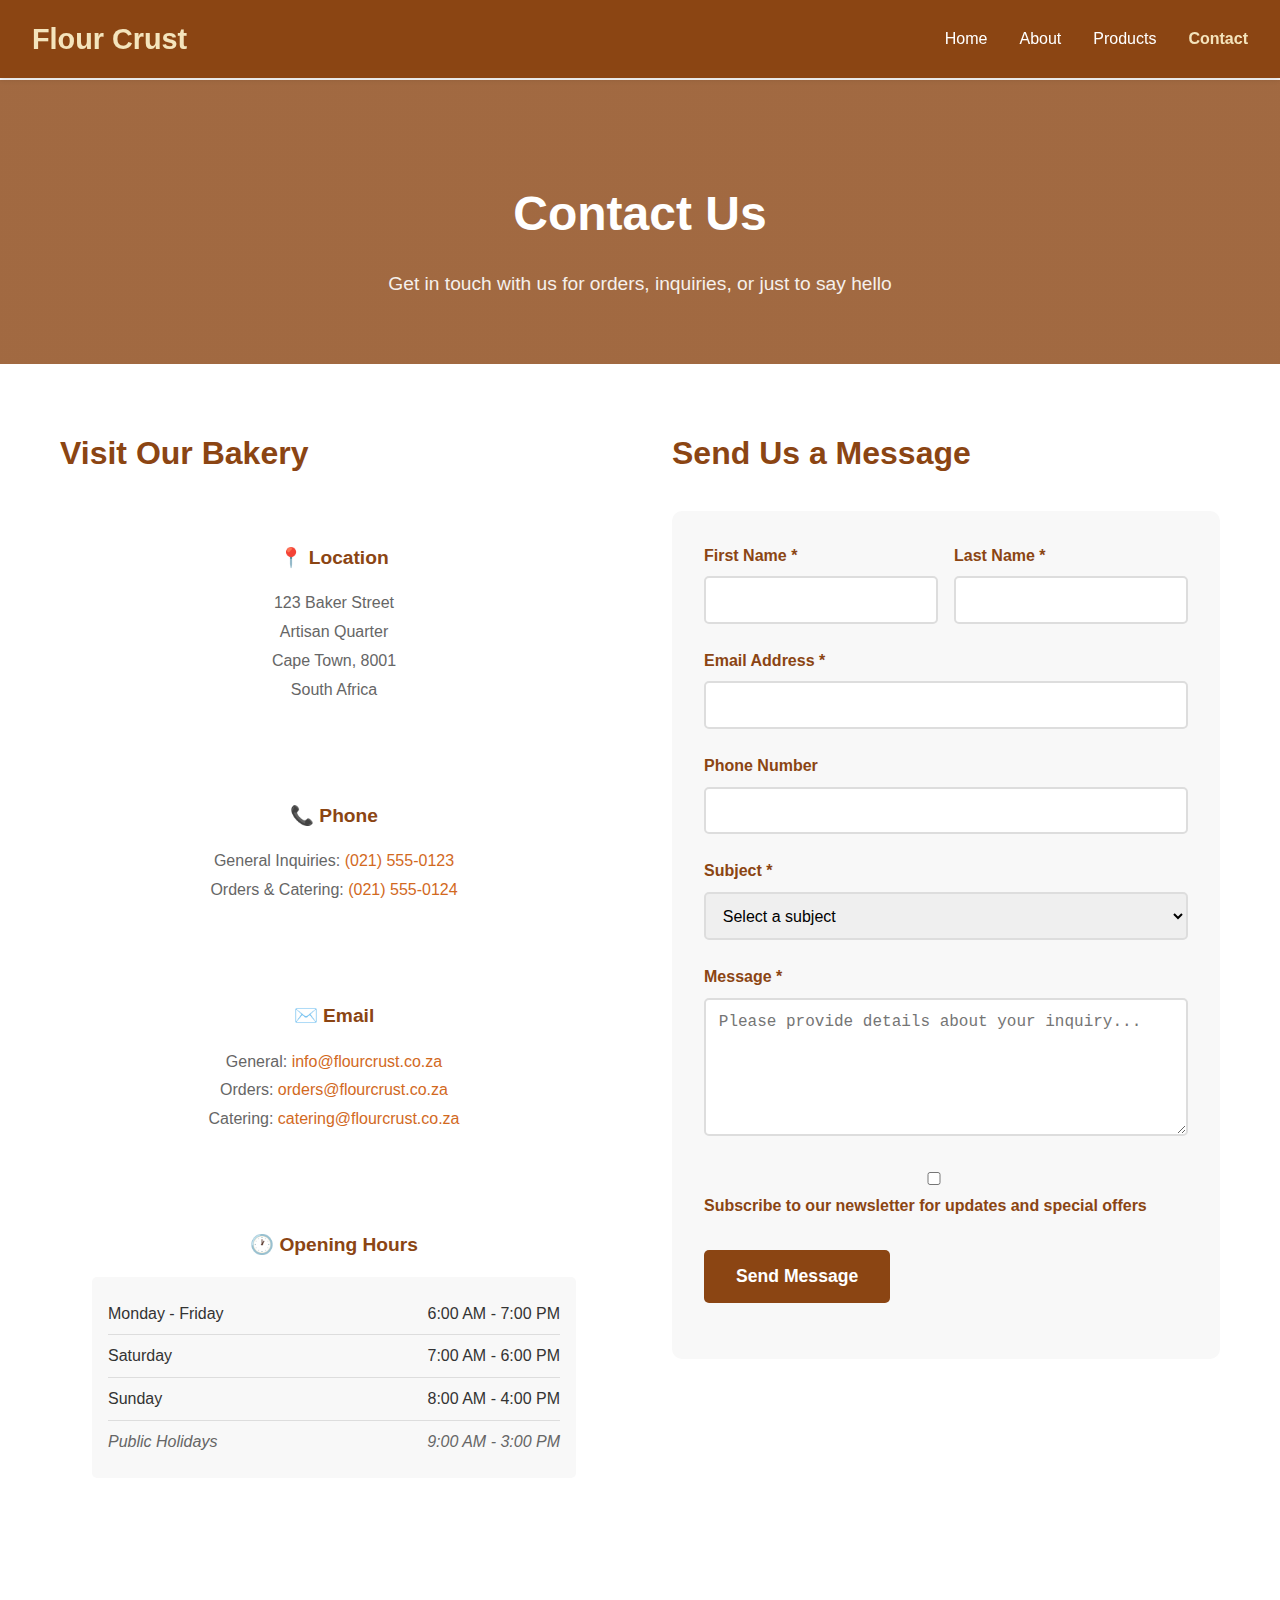
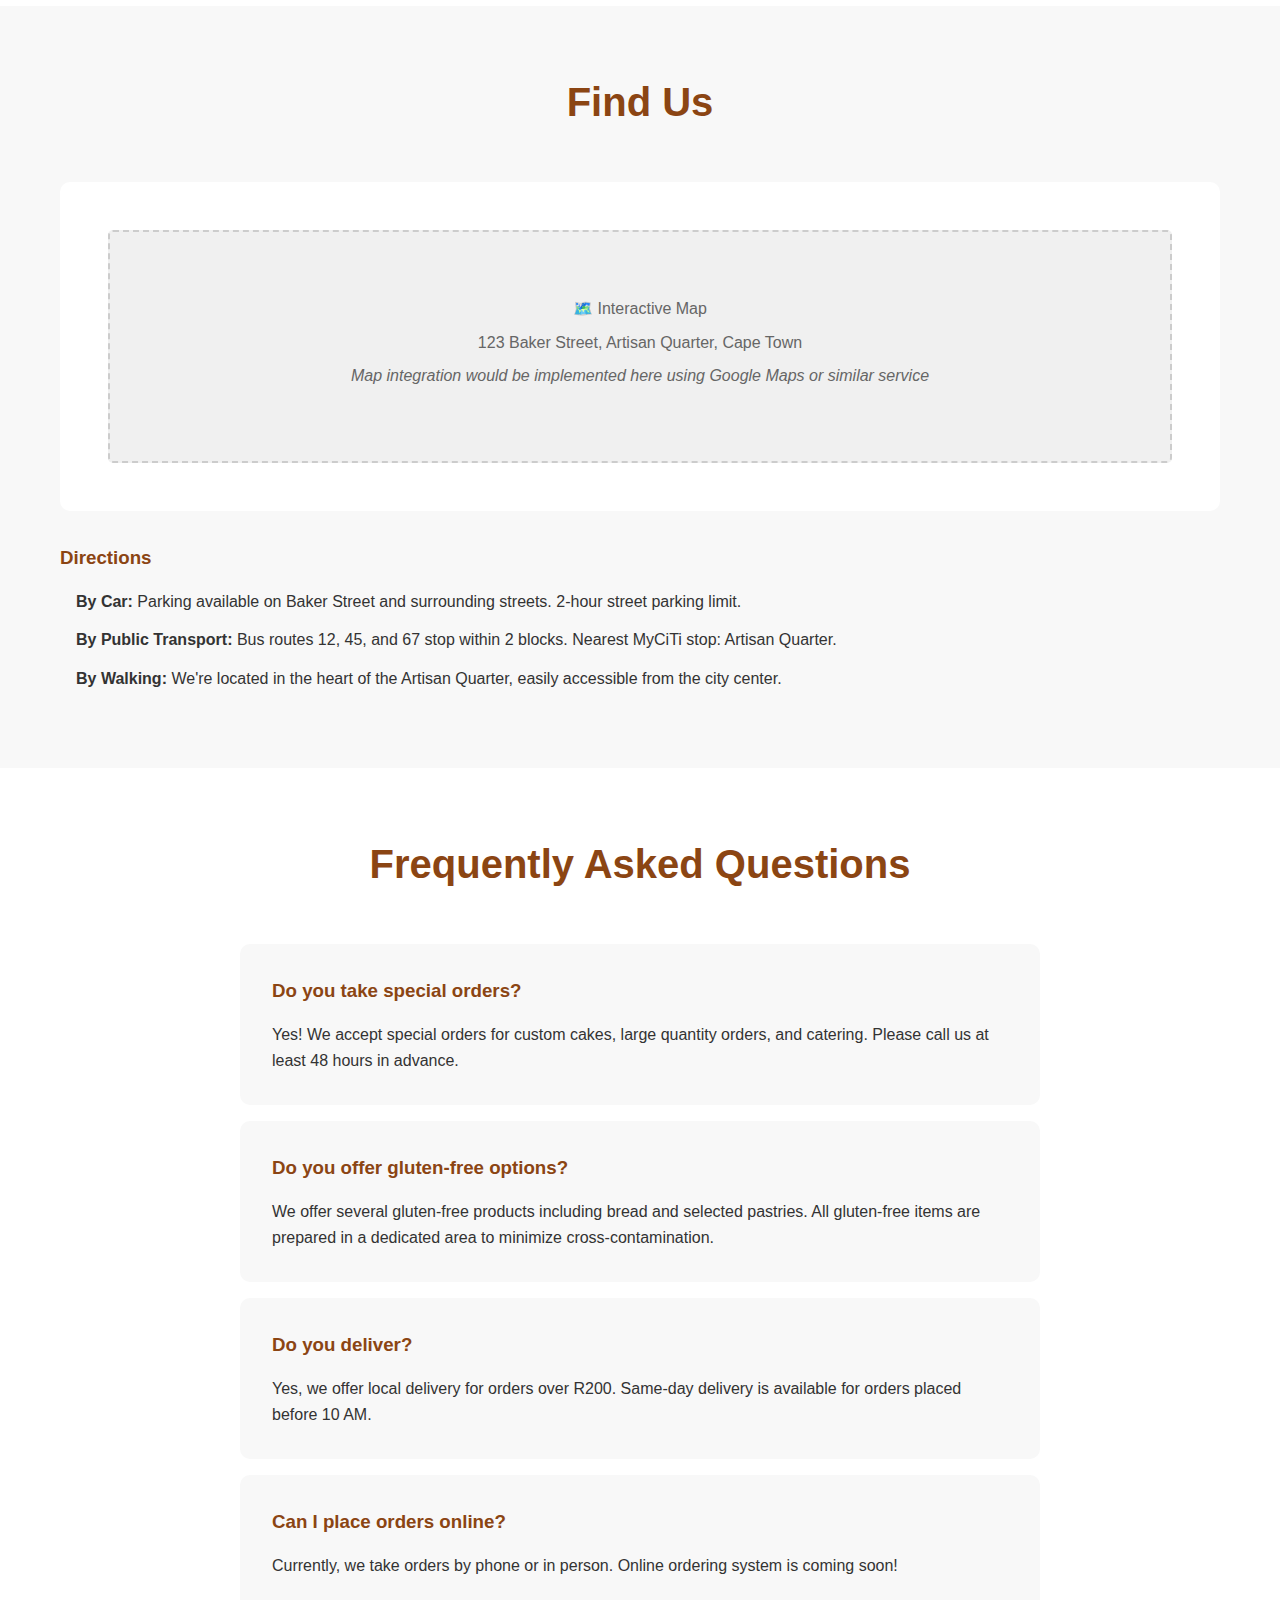
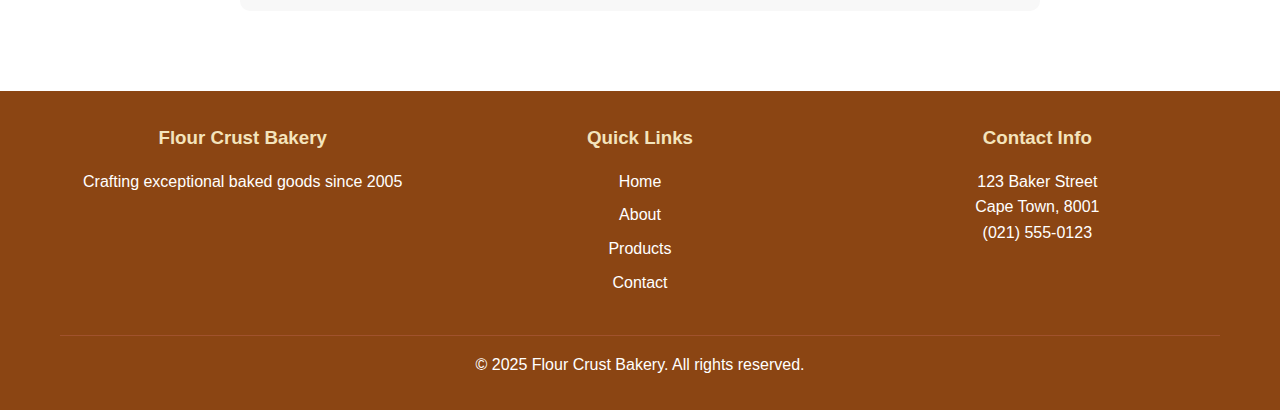
<file: contact.html>
<!DOCTYPE html>
<html lang="en">
<head>
    <meta charset="UTF-8">
    <meta name="viewport" content="width=device-width, initial-scale=1.0">
    <title>Contact Us - Flour Crust</title>
    <link rel="stylesheet" href="styles.css">
</head>
<body>
    <header>
        <nav>
            <div class="logo">
                <h1>Flour Crust</h1>
            </div>
            <ul class="nav-links">
                <li><a href="homepage.html">Home</a></li>
                <li><a href="about.html">About</a></li>
                <li><a href="products.html">Products</a></li>
                <li><a href="contact.html" class="active">Contact</a></li>
            </ul>
        </nav>
    </header>

    <main>
        <section class="page-hero">
            <div class="container">
                <h1>Contact Us</h1>
                <p>Get in touch with us for orders, inquiries, or just to say hello</p>
            </div>
        </section>

        <section class="contact-info-section">
            <div class="container">
                <div class="contact-grid">
                    <div class="contact-details">
                        <h2>Visit Our Bakery</h2>
                        <div class="contact-item">
                            <h3>📍 Location</h3>
                            <p>123 Baker Street<br>
                               Artisan Quarter<br>
                               Cape Town, 8001<br>
                               South Africa</p>
                        </div>

                        <div class="contact-item">
                            <h3>📞 Phone</h3>
                            <p>General Inquiries: <a href="tel:+27215550123">(021) 555-0123</a><br>
                               Orders & Catering: <a href="tel:+27215550124">(021) 555-0124</a></p>
                        </div>

                        <div class="contact-item">
                            <h3>✉️ Email</h3>
                            <p>General: <a href="mailto:info@flourcrust.co.za">info@flourcrust.co.za</a><br>
                               Orders: <a href="mailto:orders@flourcrust.co.za">orders@flourcrust.co.za</a><br>
                               Catering: <a href="mailto:catering@flourcrust.co.za">catering@flourcrust.co.za</a></p>
                        </div>

                        <div class="contact-item">
                            <h3>🕐 Opening Hours</h3>
                            <div class="hours-table">
                                <div class="hours-row">
                                    <span>Monday - Friday</span>
                                    <span>6:00 AM - 7:00 PM</span>
                                </div>
                                <div class="hours-row">
                                    <span>Saturday</span>
                                    <span>7:00 AM - 6:00 PM</span>
                                </div>
                                <div class="hours-row">
                                    <span>Sunday</span>
                                    <span>8:00 AM - 4:00 PM</span>
                                </div>
                                <div class="hours-row holiday">
                                    <span>Public Holidays</span>
                                    <span>9:00 AM - 3:00 PM</span>
                                </div>
                            </div>
                        </div>
                    </div>

                    <div class="contact-form-section">
                        <h2>Send Us a Message</h2>
                        <form class="contact-form" id="contactForm">
                            <div class="form-row">
                                <div class="form-group">
                                    <label for="firstName">First Name *</label>
                                    <input type="text" id="firstName" name="firstName" required>
                                </div>
                                <div class="form-group">
                                    <label for="lastName">Last Name *</label>
                                    <input type="text" id="lastName" name="lastName" required>
                                </div>
                            </div>

                            <div class="form-group">
                                <label for="email">Email Address *</label>
                                <input type="email" id="email" name="email" required>
                            </div>

                            <div class="form-group">
                                <label for="phone">Phone Number</label>
                                <input type="tel" id="phone" name="phone">
                            </div>

                            <div class="form-group">
                                <label for="subject">Subject *</label>
                                <select id="subject" name="subject" required>
                                    <option value="">Select a subject</option>
                                    <option value="general">General Inquiry</option>
                                    <option value="order">Place an Order</option>
                                    <option value="catering">Catering Services</option>
                                    <option value="custom">Custom Cake Order</option>
                                    <option value="feedback">Feedback</option>
                                    <option value="complaint">Complaint</option>
                                    <option value="other">Other</option>
                                </select>
                            </div>

                            <div class="form-group">
                                <label for="message">Message *</label>
                                <textarea id="message" name="message" rows="6" required placeholder="Please provide details about your inquiry..."></textarea>
                            </div>

                            <div class="form-group checkbox-group">
                                <label class="checkbox-label">
                                    <input type="checkbox" id="newsletter" name="newsletter">
                                    <span class="checkmark"></span>
                                    Subscribe to our newsletter for updates and special offers
                                </label>
                            </div>

                            <div class="form-group">
                                <button type="submit" class="submit-button">Send Message</button>
                            </div>
                        </form>
                    </div>
                </div>
            </div>
        </section>

        <section class="map-section">
            <div class="container">
                <h2>Find Us</h2>
                <div class="map-container">
                    <div class="map-placeholder">
                        <p>🗺️ Interactive Map</p>
                        <p>123 Baker Street, Artisan Quarter, Cape Town</p>
                        <p><em>Map integration would be implemented here using Google Maps or similar service</em></p>
                    </div>
                </div>
                <div class="directions">
                    <h3>Directions</h3>
                    <ul>
                        <li><strong>By Car:</strong> Parking available on Baker Street and surrounding streets. 2-hour street parking limit.</li>
                        <li><strong>By Public Transport:</strong> Bus routes 12, 45, and 67 stop within 2 blocks. Nearest MyCiTi stop: Artisan Quarter.</li>
                        <li><strong>By Walking:</strong> We're located in the heart of the Artisan Quarter, easily accessible from the city center.</li>
                    </ul>
                </div>
            </div>
        </section>

        <section class="faq-section">
            <div class="container">
                <h2>Frequently Asked Questions</h2>
                <div class="faq-list">
                    <div class="faq-item">
                        <h3>Do you take special orders?</h3>
                        <p>Yes! We accept special orders for custom cakes, large quantity orders, and catering. Please call us at least 48 hours in advance.</p>
                    </div>
                    <div class="faq-item">
                        <h3>Do you offer gluten-free options?</h3>
                        <p>We offer several gluten-free products including bread and selected pastries. All gluten-free items are prepared in a dedicated area to minimize cross-contamination.</p>
                    </div>
                    <div class="faq-item">
                        <h3>Do you deliver?</h3>
                        <p>Yes, we offer local delivery for orders over R200. Same-day delivery is available for orders placed before 10 AM.</p>
                    </div>
                    <div class="faq-item">
                        <h3>Can I place orders online?</h3>
                        <p>Currently, we take orders by phone or in person. Online ordering system is coming soon!</p>
                    </div>
                </div>
            </div>
        </section>
    </main>

    <footer>
        <div class="container">
            <div class="footer-content">
                <div class="footer-section">
                    <h3>Flour Crust Bakery</h3>
                    <p>Crafting exceptional baked goods since 2005</p>
                </div>
                <div class="footer-section">
                    <h3>Quick Links</h3>
                    <ul>
                        <li><a href="homepage.html">Home</a></li>
                        <li><a href="about.html">About</a></li>
                        <li><a href="products.html">Products</a></li>
                        <li><a href="contact.html">Contact</a></li>
                    </ul>
                </div>
                <div class="footer-section">
                    <h3>Contact Info</h3>
                    <p>123 Baker Street<br>Cape Town, 8001<br>(021) 555-0123</p>
                </div>
            </div>
            <div class="footer-bottom">
                <p>&copy; 2025 Flour Crust Bakery. All rights reserved.</p>
            </div>
        </div>
    </footer>

    <script src="script.js"></script>
</body>
</html>
</file>
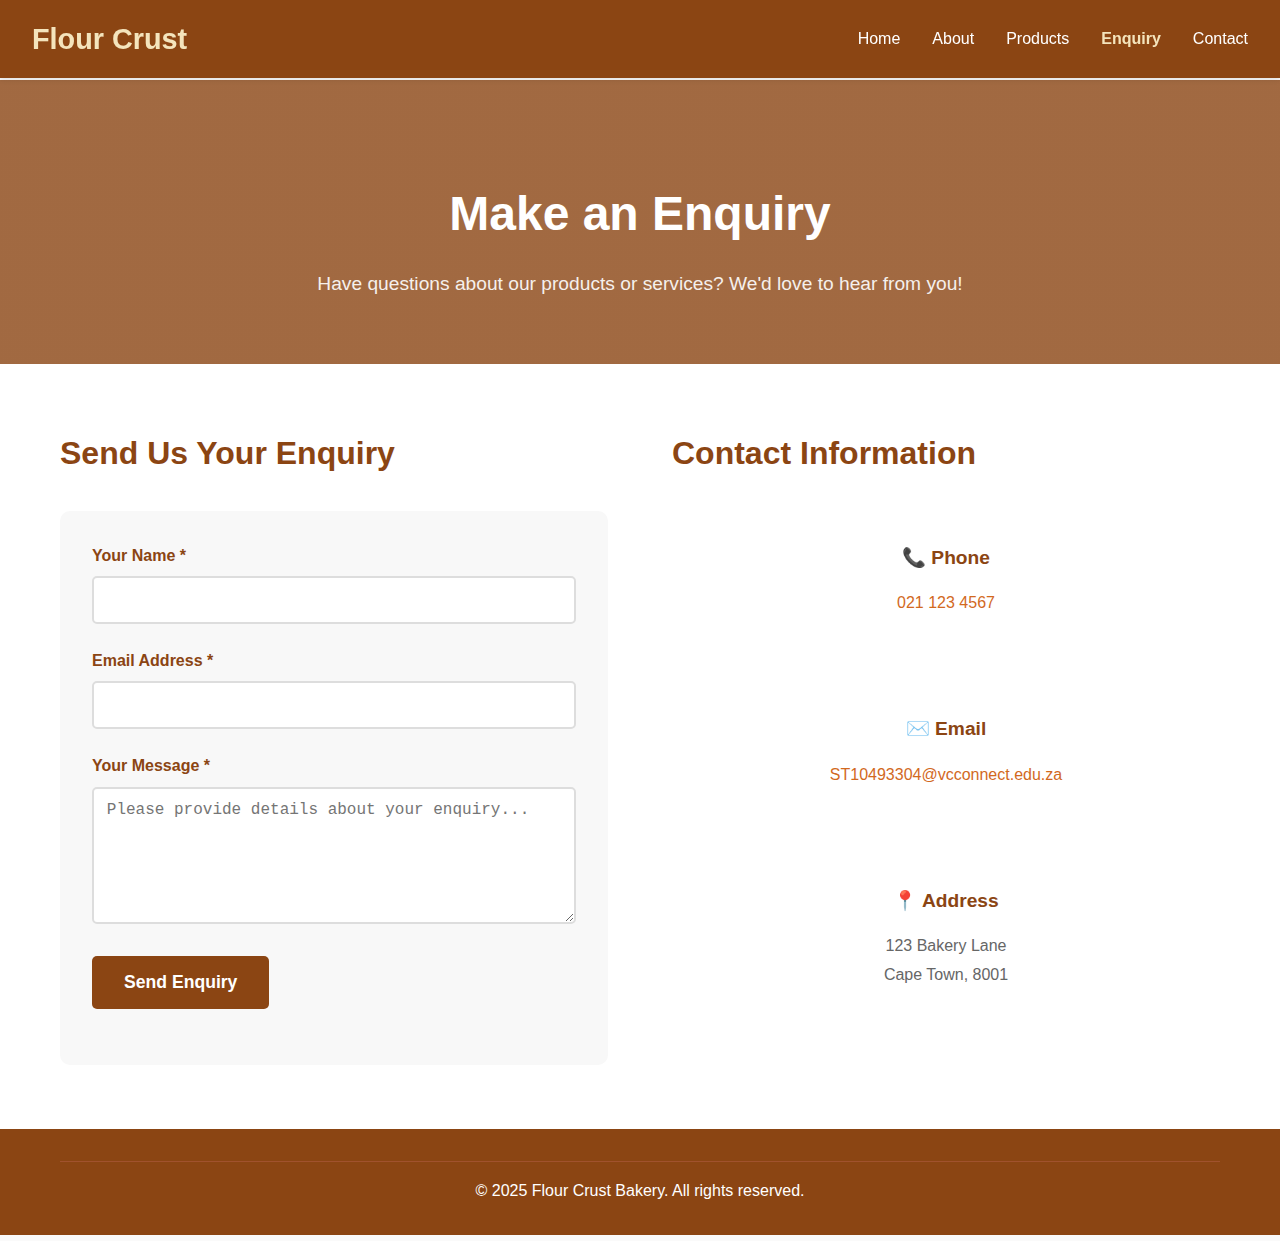
<file: enquiry.html>
<!DOCTYPE html>
<html lang="en">
<head>
    <meta charset="UTF-8">
    <meta name="viewport" content="width=device-width, initial-scale=1.0">
    <title>Enquiry - Flour Crust</title>
    <link rel="stylesheet" href="styles.css">
</head>
<body>
    <header>
        <nav>
            <div class="logo">
                <h1>Flour Crust</h1>
            </div>
            <ul class="nav-links">
                <li><a href="homepage.html">Home</a></li>
                <li><a href="about.html">About</a></li>
                <li><a href="products.html">Products</a></li>
                <li><a href="enquiry.html" class="active">Enquiry</a></li>
                <li><a href="contact.html">Contact</a></li>
            </ul>
        </nav>
    </header>

    <main>
        <section class="page-hero">
            <div class="container">
                <h1>Make an Enquiry</h1>
                <p>Have questions about our products or services? We'd love to hear from you!</p>
            </div>
        </section>

        <section class="contact-info-section">
            <div class="container">
                <div class="contact-grid">
                    <div class="contact-form-section">
                        <h2>Send Us Your Enquiry</h2>
                        <form class="contact-form" id="enquiryForm">
                            <div class="form-group">
                                <label for="name">Your Name *</label>
                                <input type="text" id="name" name="name" required>
                            </div>

                            <div class="form-group">
                                <label for="email">Email Address *</label>
                                <input type="email" id="email" name="email" required>
                            </div>

                            <div class="form-group">
                                <label for="message">Your Message *</label>
                                <textarea id="message" name="message" rows="6" required placeholder="Please provide details about your enquiry..."></textarea>
                            </div>

                            <div class="form-group">
                                <button type="submit" class="submit-button">Send Enquiry</button>
                            </div>
                        </form>
                    </div>

                    <div class="contact-details">
                        <h2>Contact Information</h2>
                        <div class="contact-item">
                            <h3>📞 Phone</h3>
                            <p><a href="tel:+27211234567">021 123 4567</a></p>
                        </div>

                        <div class="contact-item">
                            <h3>✉️ Email</h3>
                            <p><a href="mailto:ST10493304@vcconnect.edu.za">ST10493304@vcconnect.edu.za</a></p>
                        </div>

                        <div class="contact-item">
                            <h3>📍 Address</h3>
                            <p>123 Bakery Lane<br>Cape Town, 8001</p>
                        </div>
                    </div>
                </div>
            </div>
        </section>
    </main>

    <footer>
        <div class="container">
            <div class="footer-bottom">
                <p>&copy; 2025 Flour Crust Bakery. All rights reserved.</p>
            </div>
        </div>
    </footer>

    <script src="script.js"></script>
</body>
</html>
</file>
<file: styles.css>
/* Reset and base styles */
* {
    margin: 0;
    padding: 0;
    box-sizing: border-box;
}

body {
    font-family: 'Arial', sans-serif;
    line-height: 1.6;
    color: #333;
    background-color: #fafafa;
}

.container {
    max-width: 1200px;
    margin: 0 auto;
    padding: 0 20px;
}

/* Header and Navigation */
header {
    background-color: #8B4513;
    color: white;
    position: fixed;
    width: 100%;
    top: 0;
    z-index: 1000;
    box-shadow: 0 2px 5px rgba(0,0,0,0.1);
}

nav {
    display: flex;
    justify-content: space-between;
    align-items: center;
    padding: 1rem 2rem;
}

.logo h1 {
    font-size: 1.8rem;
    font-weight: bold;
    color: #F4E4BC;
}

.nav-links {
    display: flex;
    list-style: none;
    gap: 2rem;
}

.nav-links a {
    color: white;
    text-decoration: none;
    font-weight: 500;
    transition: color 0.3s ease;
}

.nav-links a:hover {
    color: #F4E4BC;
}

.nav-links a.active {
    color: #F4E4BC;
    font-weight: bold;
}

/* Main content */
main {
    margin-top: 80px;
}

/* Hero section */
.hero {
    background: linear-gradient(rgba(139, 69, 19, 0.7), rgba(139, 69, 19, 0.7)), 
                url('images/bakery-hero.jpg') center/cover;
    height: 70vh;
    display: flex;
    align-items: center;
    justify-content: center;
    text-align: center;
    color: white;
}

.hero-content h2 {
    font-size: 3rem;
    margin-bottom: 1rem;
    text-shadow: 2px 2px 4px rgba(0,0,0,0.5);
}

.hero-content p {
    font-size: 1.2rem;
    margin-bottom: 2rem;
    max-width: 600px;
}

.cta-button {
    background-color: #D2691E;
    color: white;
    padding: 15px 30px;
    border: none;
    border-radius: 5px;
    font-size: 1.1rem;
    font-weight: bold;
    cursor: pointer;
    transition: background-color 0.3s ease;
}

.cta-button:hover {
    background-color: #CD853F;
}

/* About section */
.about {
    padding: 4rem 0;
    background-color: white;
}

.about h2 {
    text-align: center;
    font-size: 2.5rem;
    margin-bottom: 2rem;
    color: #8B4513;
}

.about p {
    font-size: 1.1rem;
    text-align: center;
    margin-bottom: 3rem;
    max-width: 800px;
    margin-left: auto;
    margin-right: auto;
}

.features {
    display: grid;
    grid-template-columns: repeat(auto-fit, minmax(250px, 1fr));
    gap: 2rem;
    margin-top: 3rem;
}

.feature {
    text-align: center;
    padding: 2rem;
    background-color: #F4E4BC;
    border-radius: 10px;
}

.feature h3 {
    color: #8B4513;
    margin-bottom: 1rem;
    font-size: 1.3rem;
}

/* Products section */
.products {
    padding: 4rem 0;
    background-color: #f8f8f8;
}

.products h2 {
    text-align: center;
    font-size: 2.5rem;
    margin-bottom: 3rem;
    color: #8B4513;
}

.product-grid {
    display: grid;
    grid-template-columns: repeat(auto-fit, minmax(280px, 1fr));
    gap: 2rem;
}

.product-card {
    background-color: white;
    border-radius: 10px;
    overflow: hidden;
    box-shadow: 0 4px 6px rgba(0,0,0,0.1);
    transition: transform 0.3s ease;
}

.product-card:hover {
    transform: translateY(-5px);
}

.product-card img {
    width: 100%;
    height: 200px;
    object-fit: cover;
}

.product-card h3 {
    padding: 1rem 1rem 0.5rem;
    color: #8B4513;
    font-size: 1.3rem;
}

.product-card p {
    padding: 0 1rem;
    color: #666;
    margin-bottom: 1rem;
}

.product-card .price {
    display: block;
    padding: 0 1rem 1rem;
    font-size: 1.2rem;
    font-weight: bold;
    color: #D2691E;
}

/* Contact section */
.contact {
    padding: 4rem 0;
    background-color: white;
}

.contact h2 {
    text-align: center;
    font-size: 2.5rem;
    margin-bottom: 3rem;
    color: #8B4513;
}

.contact-info {
    display: grid;
    grid-template-columns: repeat(auto-fit, minmax(250px, 1fr));
    gap: 2rem;
}

.contact-item {
    text-align: center;
    padding: 2rem;
}

.contact-item h3 {
    color: #8B4513;
    margin-bottom: 1rem;
    font-size: 1.3rem;
}

.contact-item p {
    color: #666;
    line-height: 1.8;
}

/* Footer */
footer {
    background-color: #8B4513;
    color: white;
    text-align: center;
    padding: 2rem 0;
}

/* Responsive design */
@media (max-width: 768px) {
    nav {
        flex-direction: column;
        gap: 1rem;
    }
    
    .nav-links {
        gap: 1rem;
    }
    
    .hero-content h2 {
        font-size: 2rem;
    }
    
    .hero-content p {
        font-size: 1rem;
    }
    
    main {
        margin-top: 120px;
    }
}

@media (max-width: 480px) {
    .nav-links {
        flex-direction: column;
        gap: 0.5rem;
    }
    
    .hero-content h2 {
        font-size: 1.8rem;
    }
    
    .product-grid {
        grid-template-columns: 1fr;
    }
    
    main {
        margin-top: 160px;
    }
}

/* Additional styles for new pages */

/* Page Hero */
.page-hero {
    background: linear-gradient(rgba(139, 69, 19, 0.8), rgba(139, 69, 19, 0.8));
    color: white;
    padding: 6rem 0 4rem;
    text-align: center;
}

.page-hero h1 {
    font-size: 3rem;
    margin-bottom: 1rem;
}

.page-hero p {
    font-size: 1.2rem;
    opacity: 0.9;
}

/* Homepage specific styles */
.hero-buttons {
    display: flex;
    gap: 1rem;
    justify-content: center;
    flex-wrap: wrap;
}

.cta-button.secondary {
    background-color: transparent;
    border: 2px solid white;
}

.cta-button.secondary:hover {
    background-color: white;
    color: #8B4513;
}

.featured {
    padding: 4rem 0;
    background-color: #f8f8f8;
}

.featured h2 {
    text-align: center;
    font-size: 2.5rem;
    margin-bottom: 3rem;
    color: #8B4513;
}

.featured-grid {
    display: grid;
    grid-template-columns: repeat(auto-fit, minmax(500px, 1fr));
    gap: 3rem;
}

.featured-item {
    background: white;
    border-radius: 10px;
    overflow: hidden;
    box-shadow: 0 4px 6px rgba(0,0,0,0.1);
    display: flex;
}

.featured-item img {
    width: 200px;
    height: 150px;
    object-fit: cover;
}

.featured-content {
    padding: 2rem;
}

.featured-content h3 {
    color: #8B4513;
    margin-bottom: 1rem;
}

.learn-more {
    color: #D2691E;
    text-decoration: none;
    font-weight: bold;
}

.learn-more:hover {
    text-decoration: underline;
}

.why-choose-us {
    padding: 4rem 0;
    background-color: white;
}

.why-choose-us h2 {
    text-align: center;
    font-size: 2.5rem;
    margin-bottom: 3rem;
    color: #8B4513;
}

.reasons-grid {
    display: grid;
    grid-template-columns: repeat(auto-fit, minmax(250px, 1fr));
    gap: 2rem;
}

.reason {
    text-align: center;
    padding: 2rem;
}

.reason-icon {
    font-size: 3rem;
    margin-bottom: 1rem;
}

.reason h3 {
    color: #8B4513;
    margin-bottom: 1rem;
}

.testimonials {
    padding: 4rem 0;
    background-color: #f8f8f8;
}

.testimonials h2 {
    text-align: center;
    font-size: 2.5rem;
    margin-bottom: 3rem;
    color: #8B4513;
}

.testimonials-grid {
    display: grid;
    grid-template-columns: repeat(auto-fit, minmax(300px, 1fr));
    gap: 2rem;
}

.testimonial {
    background: white;
    padding: 2rem;
    border-radius: 10px;
    box-shadow: 0 2px 4px rgba(0,0,0,0.1);
}

.testimonial blockquote {
    font-style: italic;
    margin-bottom: 1rem;
    color: #666;
}

.testimonial cite {
    font-weight: bold;
    color: #8B4513;
}

/* About page styles */
.about-story {
    padding: 4rem 0;
    background-color: white;
}

.story-content {
    display: grid;
    grid-template-columns: 2fr 1fr;
    gap: 3rem;
    align-items: center;
}

.story-text h2 {
    color: #8B4513;
    margin-bottom: 2rem;
    font-size: 2.5rem;
}

.story-text p {
    margin-bottom: 1.5rem;
    line-height: 1.8;
}

.story-image img {
    width: 100%;
    border-radius: 10px;
}

.our-values {
    padding: 4rem 0;
    background-color: #f8f8f8;
}

.our-values h2 {
    text-align: center;
    font-size: 2.5rem;
    margin-bottom: 3rem;
    color: #8B4513;
}

.values-grid {
    display: grid;
    grid-template-columns: repeat(auto-fit, minmax(250px, 1fr));
    gap: 2rem;
}

.value {
    background: white;
    padding: 2rem;
    border-radius: 10px;
    text-align: center;
}

.value h3 {
    color: #8B4513;
    margin-bottom: 1rem;
}

.team {
    padding: 4rem 0;
    background-color: white;
}

.team h2 {
    text-align: center;
    font-size: 2.5rem;
    margin-bottom: 3rem;
    color: #8B4513;
}

.team-grid {
    display: grid;
    grid-template-columns: repeat(auto-fit, minmax(250px, 1fr));
    gap: 2rem;
}

.team-member {
    text-align: center;
    padding: 2rem;
    background-color: #f8f8f8;
    border-radius: 10px;
}

.member-image {
    margin-bottom: 1rem;
}

.placeholder-image {
    font-size: 4rem;
    margin-bottom: 1rem;
}

.team-member h3 {
    color: #8B4513;
    margin-bottom: 0.5rem;
}

.role {
    color: #D2691E;
    font-weight: bold;
    margin-bottom: 1rem;
}

.our-process {
    padding: 4rem 0;
    background-color: #f8f8f8;
}

.our-process h2 {
    text-align: center;
    font-size: 2.5rem;
    margin-bottom: 3rem;
    color: #8B4513;
}

.process-steps {
    display: grid;
    grid-template-columns: repeat(auto-fit, minmax(250px, 1fr));
    gap: 2rem;
}

.step {
    background: white;
    padding: 2rem;
    border-radius: 10px;
    text-align: center;
}

.step-number {
    background: #8B4513;
    color: white;
    width: 50px;
    height: 50px;
    border-radius: 50%;
    display: flex;
    align-items: center;
    justify-content: center;
    font-size: 1.5rem;
    font-weight: bold;
    margin: 0 auto 1rem;
}

.step h3 {
    color: #8B4513;
    margin-bottom: 1rem;
}

/* Products page styles */
.product-categories {
    padding: 2rem 0;
    background-color: white;
}

.category-tabs {
    display: flex;
    justify-content: center;
    gap: 1rem;
    flex-wrap: wrap;
}

.tab-button {
    background: #f8f8f8;
    border: 2px solid #8B4513;
    color: #8B4513;
    padding: 0.8rem 1.5rem;
    border-radius: 5px;
    cursor: pointer;
    font-weight: bold;
    transition: all 0.3s ease;
}

.tab-button.active,
.tab-button:hover {
    background: #8B4513;
    color: white;
}

.products-grid {
    padding: 4rem 0;
    background-color: #f8f8f8;
}

.product-items {
    display: grid;
    grid-template-columns: repeat(auto-fit, minmax(350px, 1fr));
    gap: 2rem;
}

.product-item {
    background: white;
    border-radius: 10px;
    overflow: hidden;
    box-shadow: 0 4px 6px rgba(0,0,0,0.1);
    transition: transform 0.3s ease;
}

.product-item:hover {
    transform: translateY(-5px);
}

.product-image {
    position: relative;
    height: 200px;
}

.product-image img {
    width: 100%;
    height: 100%;
    object-fit: cover;
}

.product-badge {
    position: absolute;
    top: 10px;
    right: 10px;
    background: #D2691E;
    color: white;
    padding: 0.3rem 0.8rem;
    border-radius: 15px;
    font-size: 0.8rem;
    font-weight: bold;
}

.product-info {
    padding: 1.5rem;
}

.product-info h3 {
    color: #8B4513;
    margin-bottom: 1rem;
    font-size: 1.3rem;
}

.product-description {
    color: #666;
    margin-bottom: 1rem;
    line-height: 1.6;
}

.product-details {
    margin-bottom: 1.5rem;
    font-size: 0.9rem;
}

.ingredients,
.allergens {
    display: block;
    margin-bottom: 0.5rem;
    color: #888;
}

.product-footer {
    display: flex;
    justify-content: space-between;
    align-items: center;
}

.price {
    font-size: 1.2rem;
    font-weight: bold;
    color: #8B4513;
}

.add-to-cart {
    background: #D2691E;
    color: white;
    border: none;
    padding: 0.8rem 1.5rem;
    border-radius: 5px;
    cursor: pointer;
    font-weight: bold;
    transition: background-color 0.3s ease;
}

.add-to-cart:hover {
    background: #CD853F;
}

.order-info {
    padding: 4rem 0;
    background-color: white;
}

.order-info h2 {
    text-align: center;
    font-size: 2.5rem;
    margin-bottom: 3rem;
    color: #8B4513;
}

.info-grid {
    display: grid;
    grid-template-columns: repeat(auto-fit, minmax(300px, 1fr));
    gap: 2rem;
}

.info-item {
    text-align: center;
    padding: 2rem;
    background-color: #f8f8f8;
    border-radius: 10px;
}

.info-item h3 {
    color: #8B4513;
    margin-bottom: 1rem;
    font-size: 1.3rem;
}

/* Contact page styles */
.contact-info-section {
    padding: 4rem 0;
    background-color: white;
}

.contact-grid {
    display: grid;
    grid-template-columns: 1fr 1fr;
    gap: 4rem;
}

.contact-details h2,
.contact-form-section h2 {
    color: #8B4513;
    margin-bottom: 2rem;
    font-size: 2rem;
}

.contact-item {
    margin-bottom: 2rem;
}

.contact-item h3 {
    color: #8B4513;
    margin-bottom: 1rem;
    font-size: 1.2rem;
}

.contact-item a {
    color: #D2691E;
    text-decoration: none;
}

.contact-item a:hover {
    text-decoration: underline;
}

.hours-table {
    background: #f8f8f8;
    border-radius: 5px;
    padding: 1rem;
}

.hours-row {
    display: flex;
    justify-content: space-between;
    padding: 0.5rem 0;
    border-bottom: 1px solid #ddd;
}

.hours-row:last-child {
    border-bottom: none;
}

.hours-row.holiday {
    font-style: italic;
    color: #666;
}

/* Contact form styles */
.contact-form {
    background: #f8f8f8;
    padding: 2rem;
    border-radius: 10px;
}

.form-row {
    display: grid;
    grid-template-columns: 1fr 1fr;
    gap: 1rem;
}

.form-group {
    margin-bottom: 1.5rem;
}

.form-group label {
    display: block;
    margin-bottom: 0.5rem;
    color: #8B4513;
    font-weight: bold;
}

.form-group input,
.form-group select,
.form-group textarea {
    width: 100%;
    padding: 0.8rem;
    border: 2px solid #ddd;
    border-radius: 5px;
    font-size: 1rem;
    transition: border-color 0.3s ease;
}

.form-group input:focus,
.form-group select:focus,
.form-group textarea:focus {
    outline: none;
    border-color: #8B4513;
}

.checkbox-group {
    display: flex;
    align-items: center;
    gap: 0.5rem;
}

.checkbox-label {
    display: flex;
    align-items: center;
    cursor: pointer;
}

.submit-button {
    background: #8B4513;
    color: white;
    padding: 1rem 2rem;
    border: none;
    border-radius: 5px;
    font-size: 1.1rem;
    font-weight: bold;
    cursor: pointer;
    transition: background-color 0.3s ease;
}

.submit-button:hover {
    background: #A0522D;
}

.map-section {
    padding: 4rem 0;
    background-color: #f8f8f8;
}

.map-section h2 {
    text-align: center;
    font-size: 2.5rem;
    margin-bottom: 3rem;
    color: #8B4513;
}

.map-container {
    background: white;
    border-radius: 10px;
    padding: 3rem;
    text-align: center;
    margin-bottom: 2rem;
}

.map-placeholder {
    background: #f0f0f0;
    padding: 4rem;
    border-radius: 5px;
    border: 2px dashed #ccc;
}

.map-placeholder p {
    margin-bottom: 0.5rem;
    color: #666;
}

.directions h3 {
    color: #8B4513;
    margin-bottom: 1rem;
}

.directions ul {
    list-style: none;
}

.directions li {
    margin-bottom: 0.8rem;
    padding-left: 1rem;
}

.faq-section {
    padding: 4rem 0;
    background-color: white;
}

.faq-section h2 {
    text-align: center;
    font-size: 2.5rem;
    margin-bottom: 3rem;
    color: #8B4513;
}

.faq-list {
    max-width: 800px;
    margin: 0 auto;
}

.faq-item {
    background: #f8f8f8;
    padding: 2rem;
    border-radius: 10px;
    margin-bottom: 1rem;
}

.faq-item h3 {
    color: #8B4513;
    margin-bottom: 1rem;
}

/* Footer enhancements */
.footer-content {
    display: grid;
    grid-template-columns: repeat(auto-fit, minmax(250px, 1fr));
    gap: 2rem;
    margin-bottom: 2rem;
}

.footer-section h3 {
    color: #F4E4BC;
    margin-bottom: 1rem;
}

.footer-section ul {
    list-style: none;
}

.footer-section ul li {
    margin-bottom: 0.5rem;
}

.footer-section ul li a {
    color: white;
    text-decoration: none;
    transition: color 0.3s ease;
}

.footer-section ul li a:hover {
    color: #F4E4BC;
}

.footer-bottom {
    border-top: 1px solid #A0522D;
    padding-top: 1rem;
    text-align: center;
}
</file>
